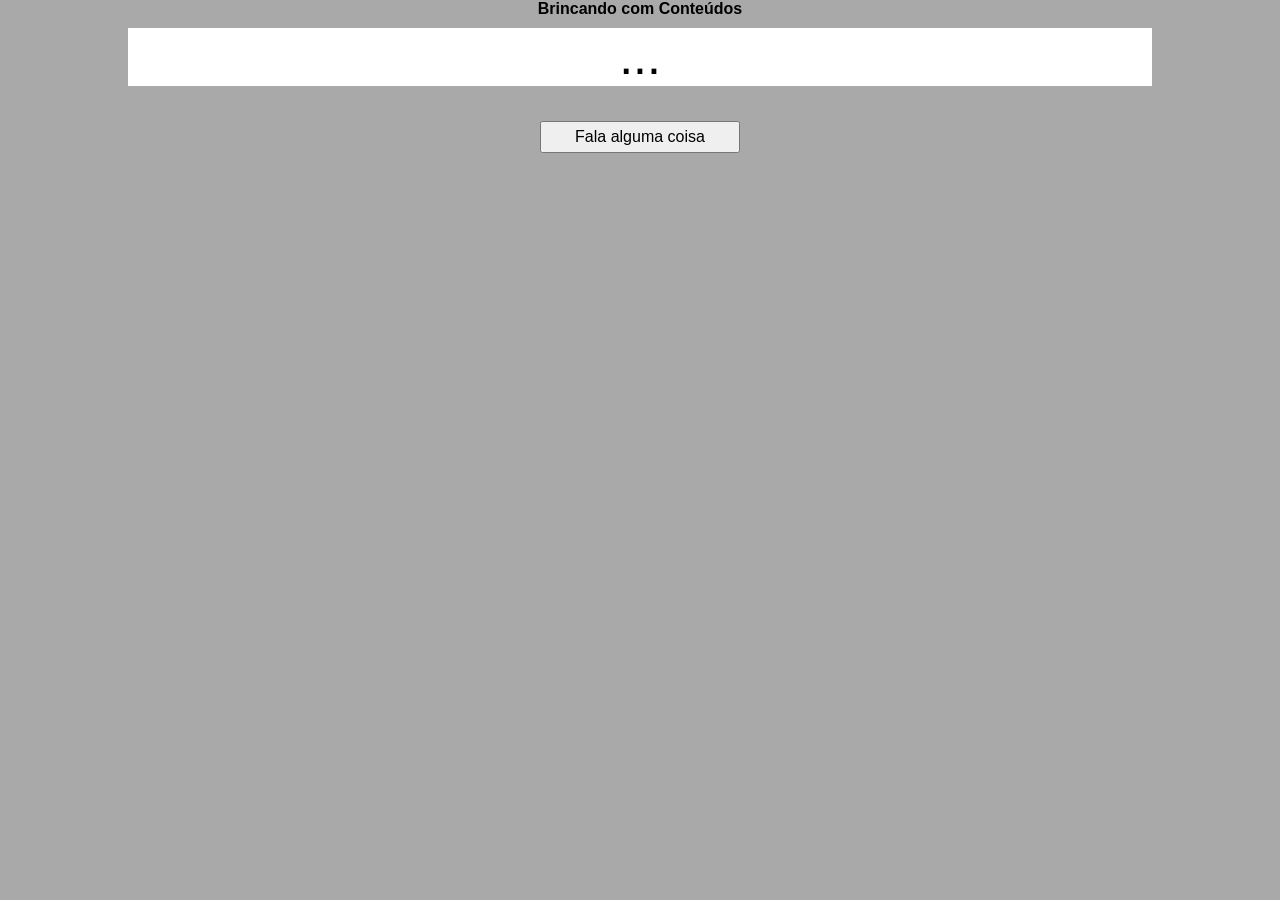
<file: 02-Alterar Texto/index.html>
<!DOCTYPE html>
<html lang="pt-br">
<head>
    <meta charset="UTF-8">
    <meta name="viewport" content="width=device-width, initial-scale=1.0">
    <title>JavaScript | HTML Dinâmico</title>
    <link rel="stylesheet" href="css/styles.css">
</head>
<body>
    
    <h1>Brincando com Conteúdos</h1>
    <div id="tagarela">...</div>
    <button id="btnFalar" onclick="falar()">Fala alguma coisa</button>

    <script src="js/scripts.js"></script>
</body>
</html>
</file>
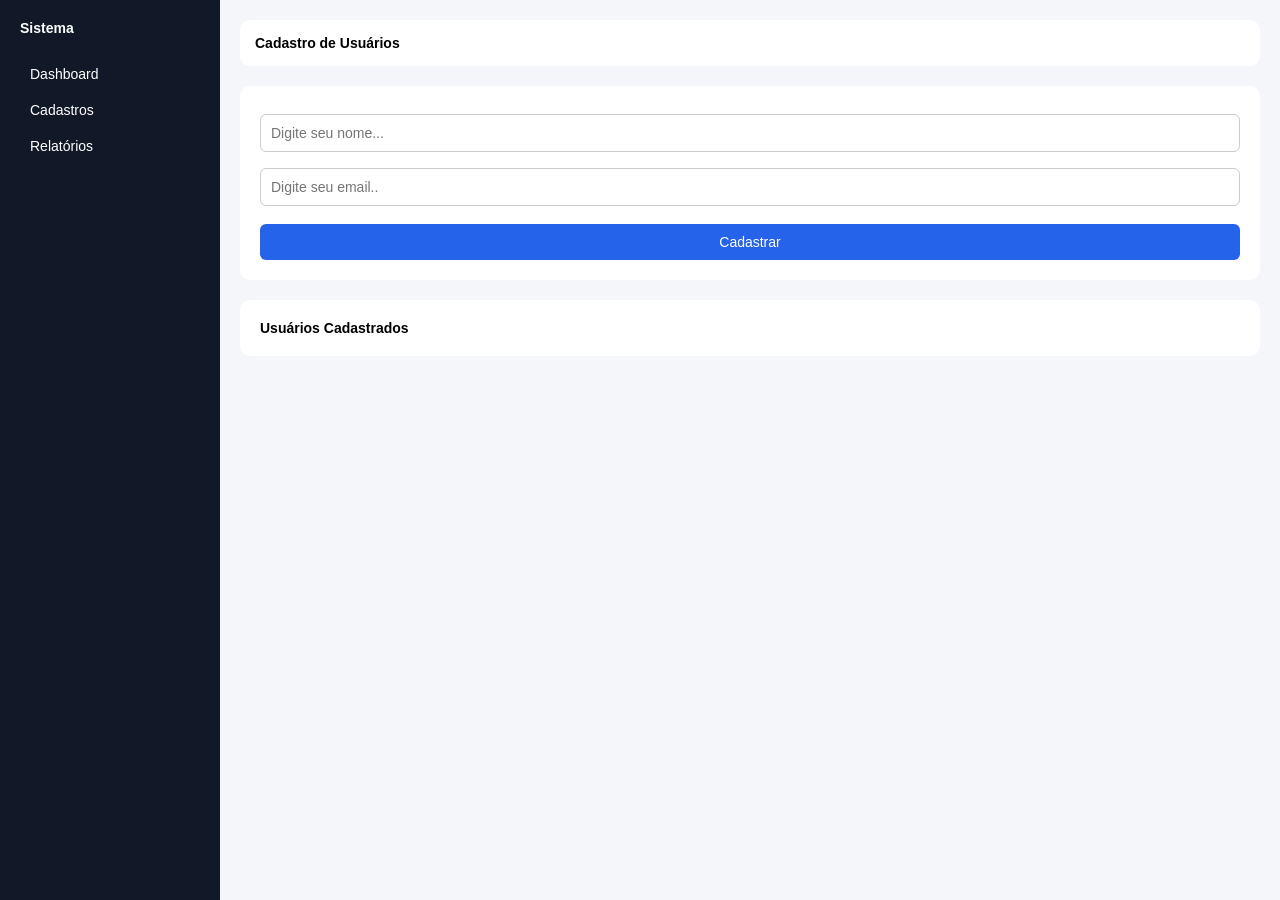
<file: Atividade HTML/index.html>
<!doctype html>
<html lang="pt-br">

<head>
  <meta charset="UTF-8" />
  <meta name="viewport" content="width=device-width, initial-scale=1.0" />
  <title>Mini Sistema</title>
  <link rel="stylesheet" href="css/estilos.css" />
</head>

<body>
  <div class="container">
    <!-- SIDEBAR -->
    <aside class="sidebar">
      <h2>Sistema</h2>
      <a href="#">Dashboard</a>
      <a href="#">Cadastros</a>
      <a href="#">Relatórios</a>
    </aside>

    <!-- CONTEÚDO -->
    <main class="content">
      <header class="topbar">
        <h1>Cadastro de Usuários</h1>
      </header>

      <!-- FORMULARIO DE CADASTRO -->
      <section class="card">
        <form onsubmit="cadastrar(event)">
          <input type="text" id="nome" placeholder="Digite seu nome..." />

          <input type="email" id="email" placeholder="Digite seu email.." />

          <button type="submit">Cadastrar</button>
        </form>
      </section>

      <!-- LISTA DE USUARIOS CADASTRADOS -->
      <section class="card">
        <h2>Usuários Cadastrados</h2>
        <ul id="lista">
        </ul>
      </section>
    </main>
  </div>

  <script src="js/scripts.js"></script>
</body>

</html>
</file>
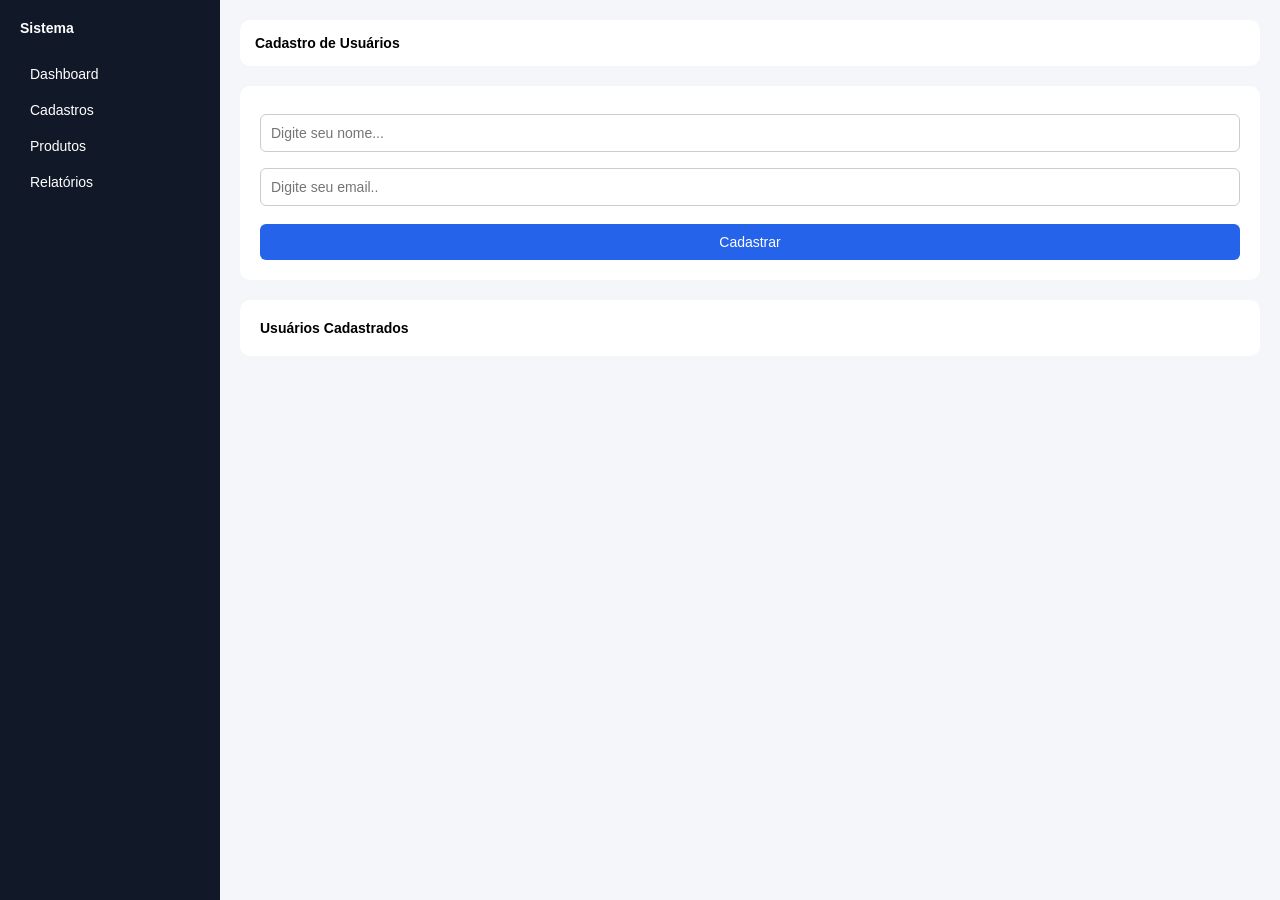
<file: ATIVIDADE PRODUTOS 12-5/index.html>
<!doctype html>
<html lang="pt-br">
  <head>
    <meta charset="UTF-8" />
    <meta name="viewport" content="width=device-width, initial-scale=1.0" />
    <title>Mini Sistema</title>
    <link rel="stylesheet" href="css/estilos.css" />
  </head>
  <body>
    <div class="container">
      <!-- SIDEBAR -->
      <aside class="sidebar">
        <h2>Sistema</h2>
        <a href="index.html">Dashboard</a>
        <a href="index.html">Cadastros</a>
        <a href="produtos.html">Produtos</a>
        <a href="#">Relatórios</a>
      </aside>

      <!-- CONTEÚDO -->
      <main class="content">
        <header class="topbar">
          <h1>Cadastro de Usuários</h1>
        </header>

        <!-- FORMULARIO DE CADASTRO -->
        <section class="card">
          <form onsubmit="cadastrar(event)">
            <input type="text" id="nome" placeholder="Digite seu nome..." />
            <input type="email" id="email" placeholder="Digite seu email.." />
            <button type="submit">Cadastrar</button>
          </form>
        </section>

        <!-- LISTA DE USUARIOS CADASTRADOS -->
        <section class="card">
          <h2>Usuários Cadastrados</h2>
          <ul id="lista"></ul>
        </section>
      </main>
    </div>

    <script src="js/scripts.js"></script>
  </body>
</html>
</file>
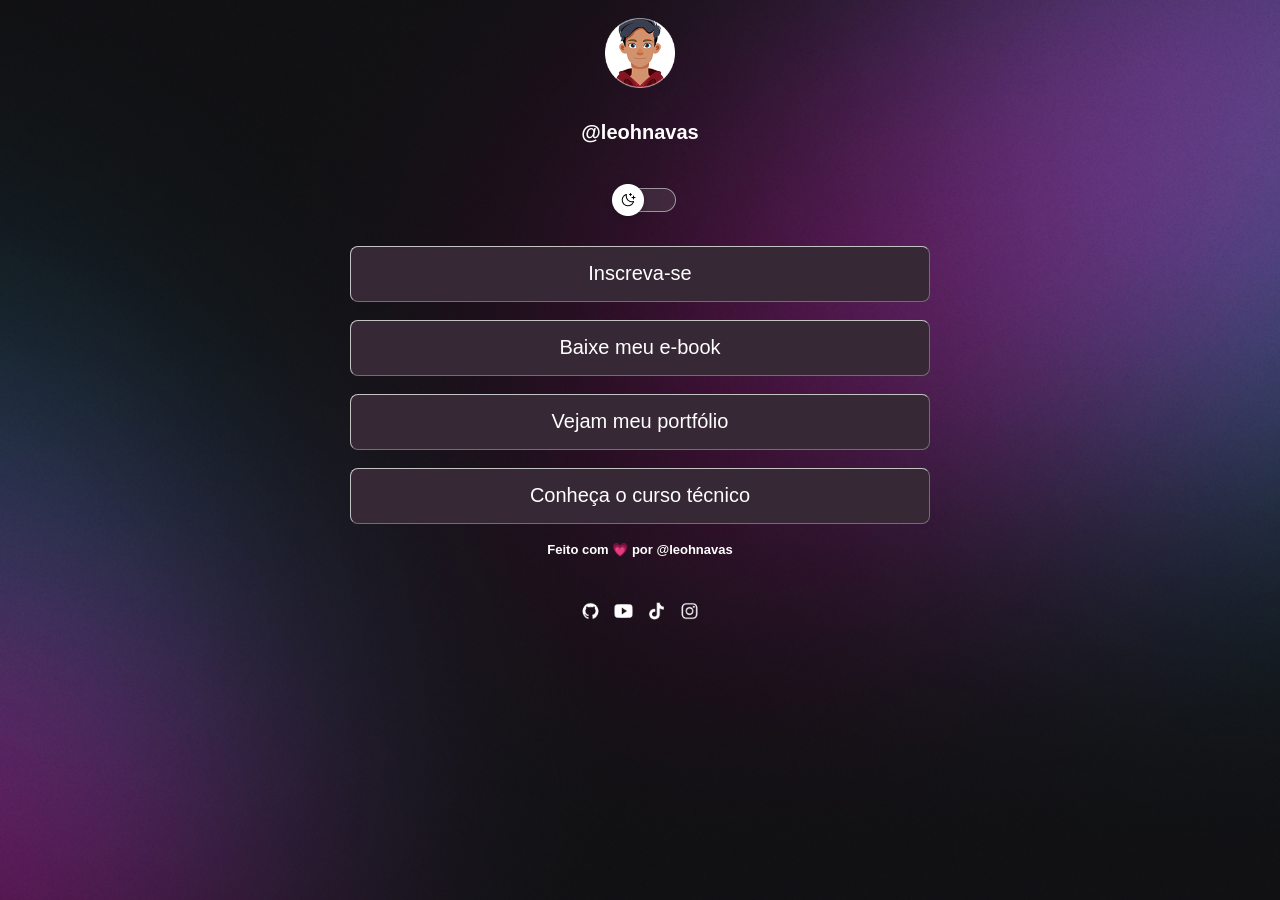
<file: DevLinks/index.html>
<!DOCTYPE html>
<html lang="pt-br">
<head>
    <meta charset="UTF-8">
    <meta name="viewport" content="width=device-width, initial-scale=1.0">
    <title>DevLinks - Leonardo Navas</title>
    <link rel="stylesheet" href="css/style.css">
    <!-- <link rel="import" href="imgs/bg-desktop.jpg"> -->
</head>
<body style="background-image: url(imgs/bg-desktop.jpg);">
    <!-- <img src="imgs/bg-desktop.jpg" alt=""> -->
    <div>
        <img src="imgs/avatar.png" alt="">
    </div>
    <div>
        <h1 id="user">@leohnavas</h1>
    </div>
    <div>
        <img style="width: auto; height: auto;" src="imgs/Switch.png" alt="">
    </div>
    <div>
        <form action="get">
            <button>Inscreva-se</button>
            <br>
            <br>
            <button>Baixe meu e-book</button>
            <br>
            <br>
            <button>Vejam meu portfólio</button>
            <br>
            <br>
            <button>Conheça o curso técnico</button>
            <br>
        </form>
    </div>
        <footer>
            <h1 id="creditos">Feito com 💗 por @leohnavas</h1>
        </footer>
        <div id="redesSociais">
            <img style="width: auto;" src="imgs/redesSociais.png" alt="">
        </div>

</body>
</html>
</file>
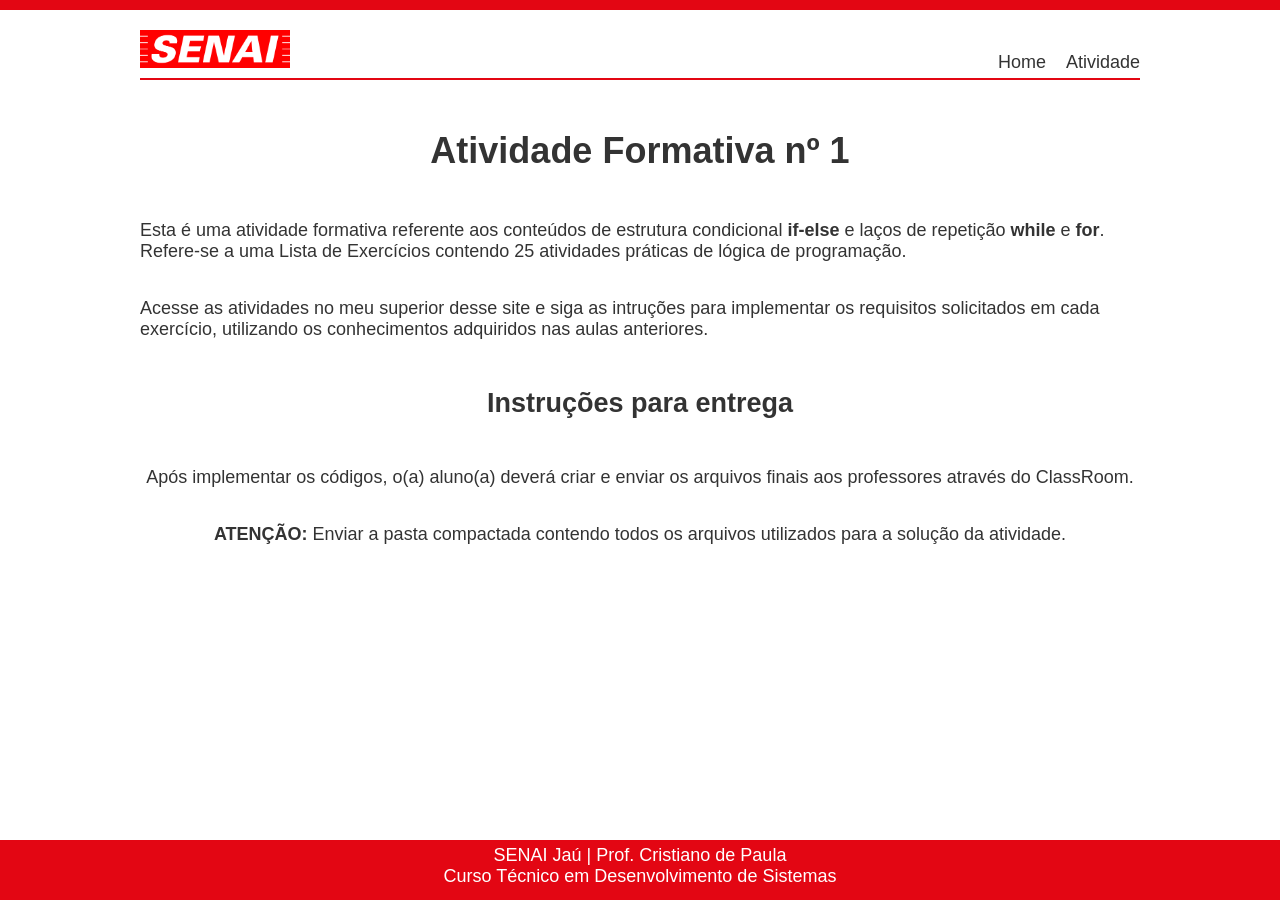
<file: Exercicios Resolvidos/index.html>
<!doctype html>
<html lang="pt_br">
  <head>
    <meta charset="UTF-8" />
    <meta http-equiv="X-UA-Compatible" content="IE=edge" />
    <meta name="viewport" content="width=device-width, initial-scale=1.0" />
    <link href="css/style.css" rel="stylesheet" type="text/css" />
    <title>Lista de Exercícios</title>
  </head>

  <body>
    <header>
      <div id="faixa-superior"></div>
      <div id="menu">
        <a href="index.html">
          <img id="logo" src="img/logo.png" alt="Logotipo SENAI" />
        </a>
        <nav>
          <a href="index.html">Home</a>
          <a href="atividade.html">Atividade</a>
        </nav>
      </div>
    </header>

    <div id="container">
      <h1>Atividade Formativa nº 1</h1>

      <p>
        Esta é uma atividade formativa referente aos conteúdos de estrutura
        condicional
        <span class="negrito">if-else</span> e laços de repetição
        <span class="negrito">while</span> e <span class="negrito">for</span>.
        Refere-se a uma Lista de Exercícios contendo 25 atividades práticas de
        lógica de programação.
      </p>
      <p>
        Acesse as atividades no meu superior desse site e siga as intruções para
        implementar os requisitos solicitados em cada exercício, utilizando os
        conhecimentos adquiridos nas aulas anteriores.
      </p>

      <h2>Instruções para entrega</h2>

      <p>
        Após implementar os códigos, o(a) aluno(a) deverá criar e enviar os
        arquivos finais aos professores através do ClassRoom.
      </p>

      <p>
        <span class="negrito">ATENÇÃO:</span> Enviar a pasta compactada contendo
        todos os arquivos utilizados para a solução da atividade.
      </p>
    </div>

    <footer>
      SENAI Jaú | Prof. Cristiano de Paula<br />
      Curso Técnico em Desenvolvimento de Sistemas
    </footer>
  </body>
  <script type="text/js" src="js/script.js"></script>
</html>
</file>
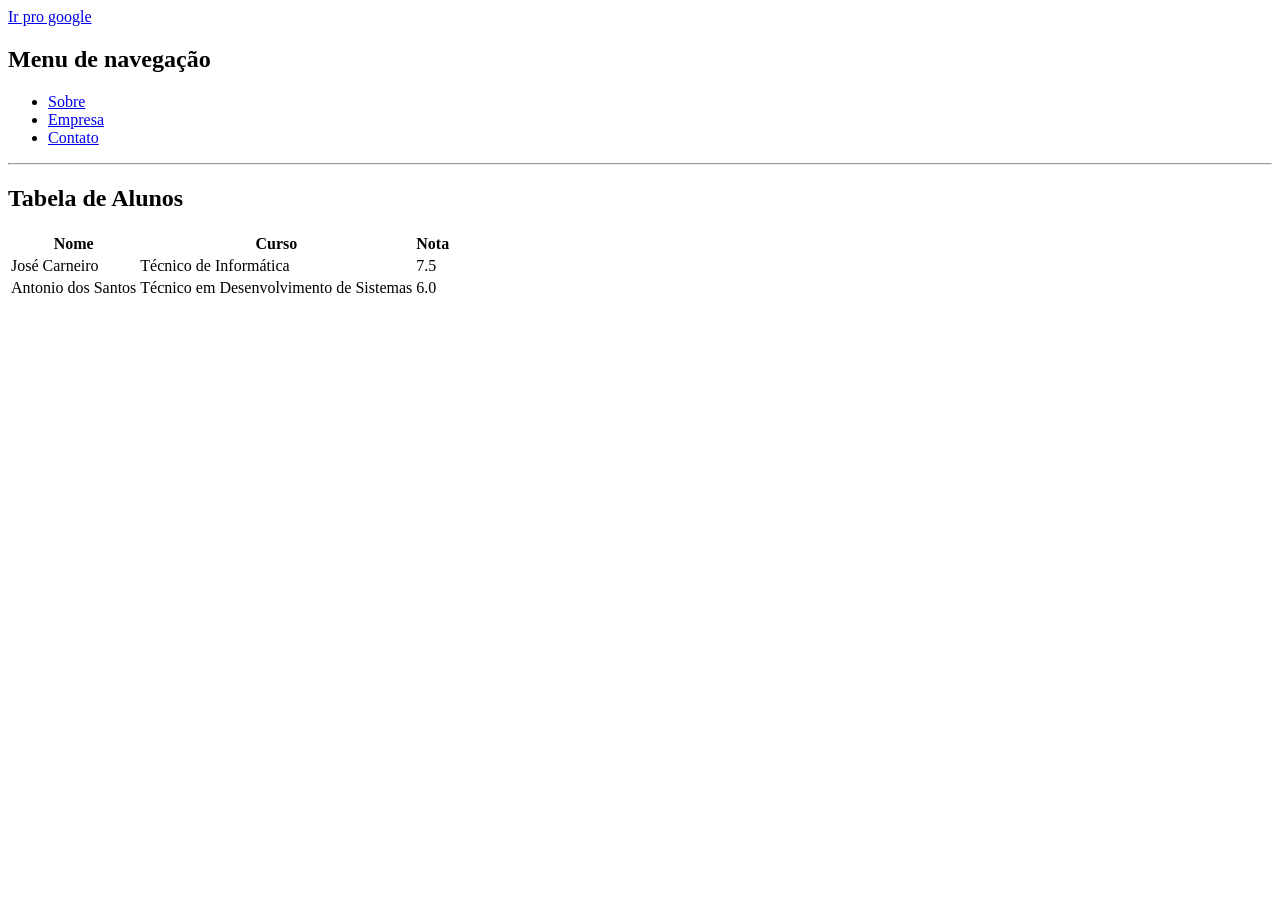
<file: HTML-BASICO/index.html>
<!DOCTYPE html>
<html lang="en">
<head>
    <meta charset="UTF-8">
    <meta name="viewport" content="width=device-width, initial-scale=1.0">
    <title>Document</title>
</head>
<body>
    <a href="/login">Ir pro google</a>
    <h2>Menu de navegação</h2>
        <ul>
        <li>
            <a href="#">Sobre</a>
        </li>
        <li>
            <a href="#">Empresa</a>
        </li>
        <li>
            <a href="contato.html">Contato</a>
        </li>
    </ul>

    <hr>

    <h2>Tabela de Alunos</h2>

    <table>
        
        <thead>
        <tr> <!-- Table Row: Linha da Tabela -->
            <th>
                Nome
            </th>
            <th>Curso</th>
            <th>Nota</th>
        </tr>
        </thead>

        <tbody>
        <tr>
            <td>José Carneiro</td>
            <td>Técnico de Informática</td>
            <td>7.5</td>
        </tr>
        <tr>
            <td>Antonio dos Santos</td>
            <td>Técnico em Desenvolvimento de Sistemas</td>
            <td>6.0 </td>
        </tr>
        </tbody>

    </table>
</body>
</html>
</file>
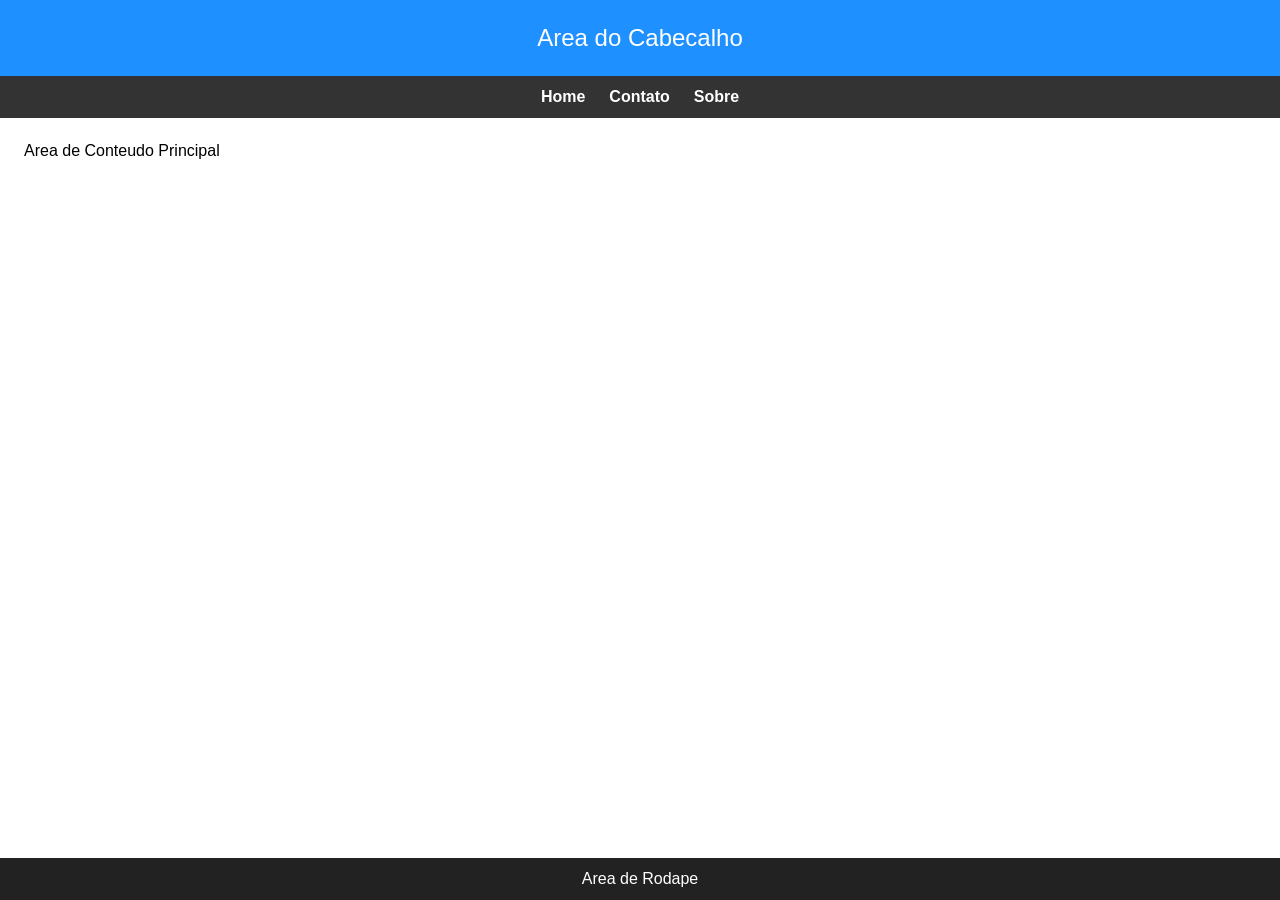
<file: HTML-INTERMEDIARIO/index.html>
<!DOCTYPE html>
<html lang="pt-br">
<head>
    <meta charset="UTF-8">
    <meta name="viewport" content="width=device-width, initial-scale=1.0">
    <title>HTML Intermediário</title>
    <link rel="stylesheet" href="css/estilos.css">
</head>
<body>
    <header>Area do Cabecalho</header>

    <nav>
        <a href="#">Home</a>
        <a href="#">Contato</a>
        <a href="#">Sobre</a>
    </nav>

    <main>
        Area de Conteudo Principal
    </main>
    
    <footer>
        Area de Rodape
    </footer>
</body>
</html>
</file>
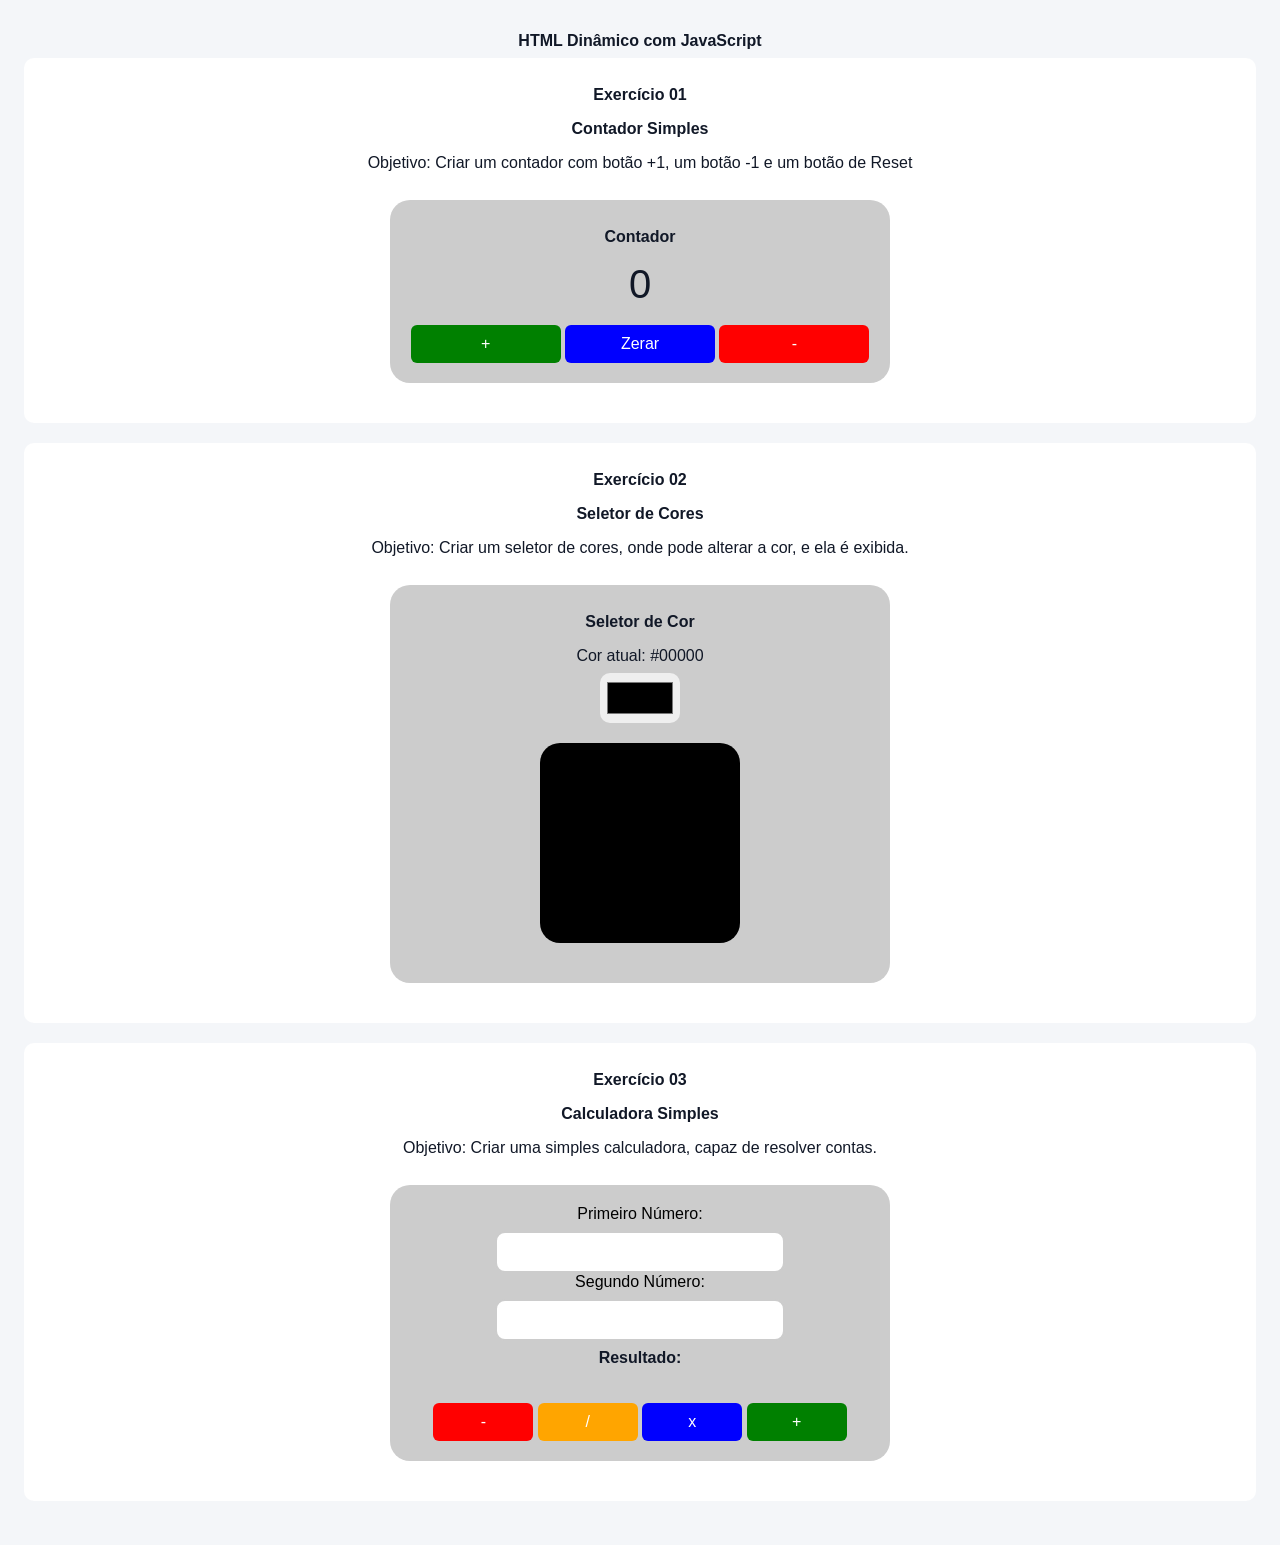
<file: javascript/index.html>
<!DOCTYPE html>
<html lang="pt-br">
<head>
    <meta charset="UTF-8">
    <meta name="viewport" content="width=device-width, initial-scale=1.0">
    <title>JavaScript | HTML Dinâmico</title>
    <link rel="stylesheet" href="css/style.css">
</head>
<body>
    
    
    <h1>HTML Dinâmico com JavaScript</h1>
    <div class="card">
        <h2>Exercício 01</h2>
        <h3>Contador Simples</h3>
        <p><span>Objetivo:</span> Criar um contador com botão +1, um botão -1 e um botão de Reset</p>

        <div class="exercicio">
            <h3>Contador</h3>
            <p id="contador">0</p>
            <div class="grupo-botoes">
                <form>
                    <button onclick="ex01mais()" id="btn-mais">+</button>
                    <button onclick="ex01zerar()" id="btn-zerar">Zerar</button>
                    <button onclick="ex01menos()" id="btn-menos">-</button>
                </form>
            </div>
        </div>
    </div>
    <div class="card">
        <h2>Exercício 02</h2>
        <h3>Seletor de Cores</h3>
        <p>Objetivo: Criar um seletor de cores, onde pode alterar a cor, e ela é exibida.</p>
        <div class="exercicio">
            <h3>Seletor de Cor</h3>
            <p id="colorExib">Cor atual: #00000</p>
            <form action="get">
                <input oninput="atualizarSeletor(event)" type="color" placeholder="Selecione uma cor..." name="color02" id="color02">
            </form>
            <div id="colorpreview">
                <h1> </h1>
            </div>
        </div>
    </div>

    <div class="card">
        <h2>Exercício 03</h2>
        <h3>Calculadora Simples</h3>
        <p><span>Objetivo:</span> Criar uma simples calculadora, capaz de resolver contas.</p>
        <div class="exercicio">
            <form action="get">
                <label for="num1">Primeiro Número:</label>
                <input type="number" name="num1" id="num1">

                <br>
                <label for="num2">Segundo Número:</label>
                <input type="number" name="num2" id="num2">

                <br>

                <h2 id="resultado">Resultado:</h2>
                <br>
            </form>

            <div class="grupo-botoes">
                <button id="btn-subtrair" onclick="subtrair()">-</button>
                <button id="btn-dividir" onclick="dividir()">/</button>
                <button id="btn-multiplicar" onclick="multiplicar()">x</button>
                <button id="btn-somar" onclick="somar()">+</button>
            </div>
        </div>
    </div>

    <script src="js/script.js"></script>
</body>
</html>
</file>
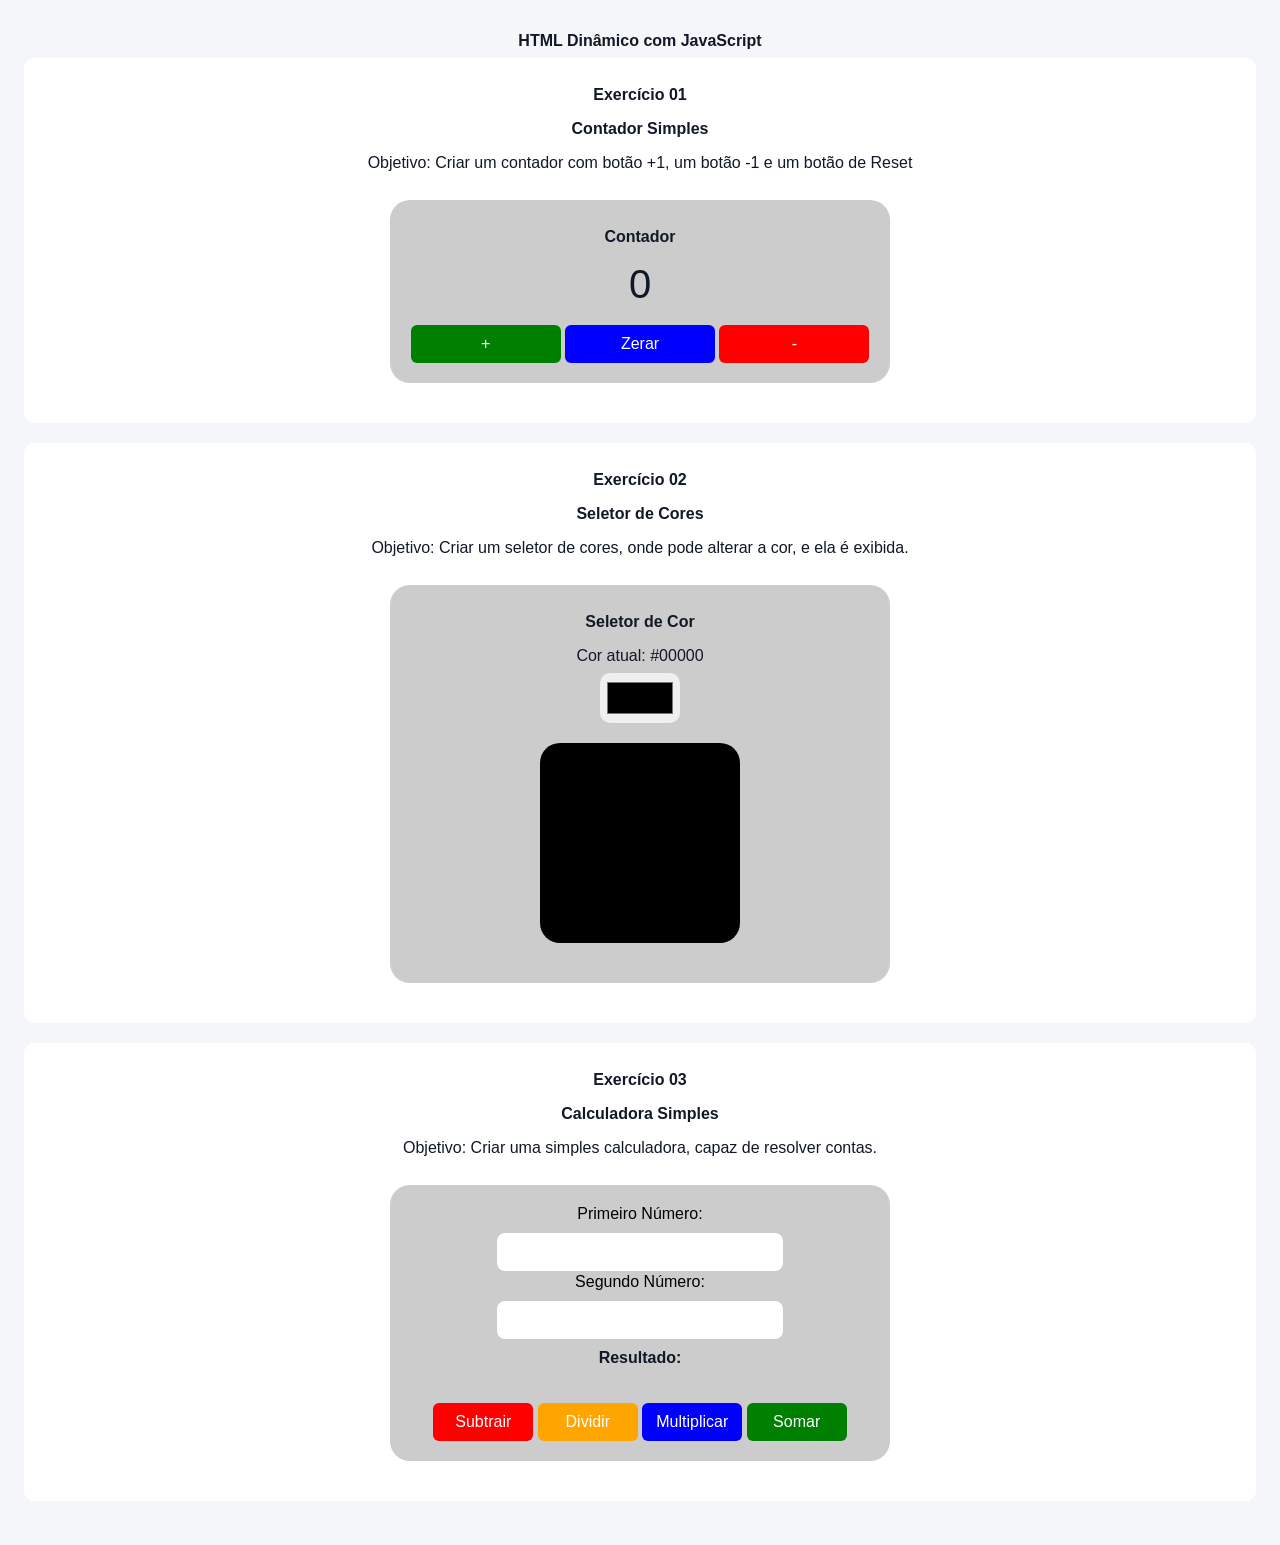
<file: JavaScript/index.html>
<!DOCTYPE html>
<html lang="pt-br">
<head>
    <meta charset="UTF-8">
    <meta name="viewport" content="width=device-width, initial-scale=1.0">
    <title>JavaScript | HTML Dinâmico</title>
    <link rel="stylesheet" href="css/styles.css">
</head>
<body>
    
    
    <h1>HTML Dinâmico com JavaScript</h1>
    <div class="card">
        <h2>Exercício 01</h2>
        <h3>Contador Simples</h3>
        <p><span>Objetivo:</span> Criar um contador com botão +1, um botão -1 e um botão de Reset</p>

        <div class="exercicio">
            <h3>Contador</h3>
            <p id="contador">0</p>
            <div class="grupo-botoes">
                <form>
                    <button onclick="ex01mais()" id="btn-mais">+</button>
                    <button onclick="ex01zerar()" id="btn-zerar">Zerar</button>
                    <button onclick="ex01menos()" id="btn-menos">-</button>
                </form>
            </div>
        </div>
    </div>
    <div class="card">
        <h2>Exercício 02</h2>
        <h3>Seletor de Cores</h3>
        <p>Objetivo: Criar um seletor de cores, onde pode alterar a cor, e ela é exibida.</p>
        <div class="exercicio">
            <h3>Seletor de Cor</h3>
            <p id="colorExib">Cor atual: #00000</p>
            <form action="get">
                <input oninput="atualizarSeletor(event)" type="color" placeholder="Selecione uma cor..." name="color02" id="color02">
            </form>
            <div id="colorpreview">
                <h1> </h1>
            </div>
        </div>
    </div>

    <div class="card">
        <h2>Exercício 03</h2>
        <h3>Calculadora Simples</h3>
        <p><span>Objetivo:</span> Criar uma simples calculadora, capaz de resolver contas.</p>
        <div class="exercicio">
            <form action="get">
                <label for="num1">Primeiro Número:</label>
                <input type="number" name="num1" id="num1">

                <br>
                <label for="num2">Segundo Número:</label>
                <input type="number" name="num2" id="num2">

                <br>

                <h2 id="resultado">Resultado:</h2>
                <br>
            </form>

            <div class="grupo-botoes">
                <button id="btn-subtrair" onclick="subtrair()">Subtrair</button>
                <button id="btn-dividir" onclick="dividir()">Dividir</button>
                <button id="btn-multiplicar" onclick="multiplicar()">Multiplicar</button>
                <button id="btn-somar" onclick="somar()">Somar</button>
            </div>
        </div>
    </div>

    <script src="js/scripts.js"></script>
</body>
</html>
</file>
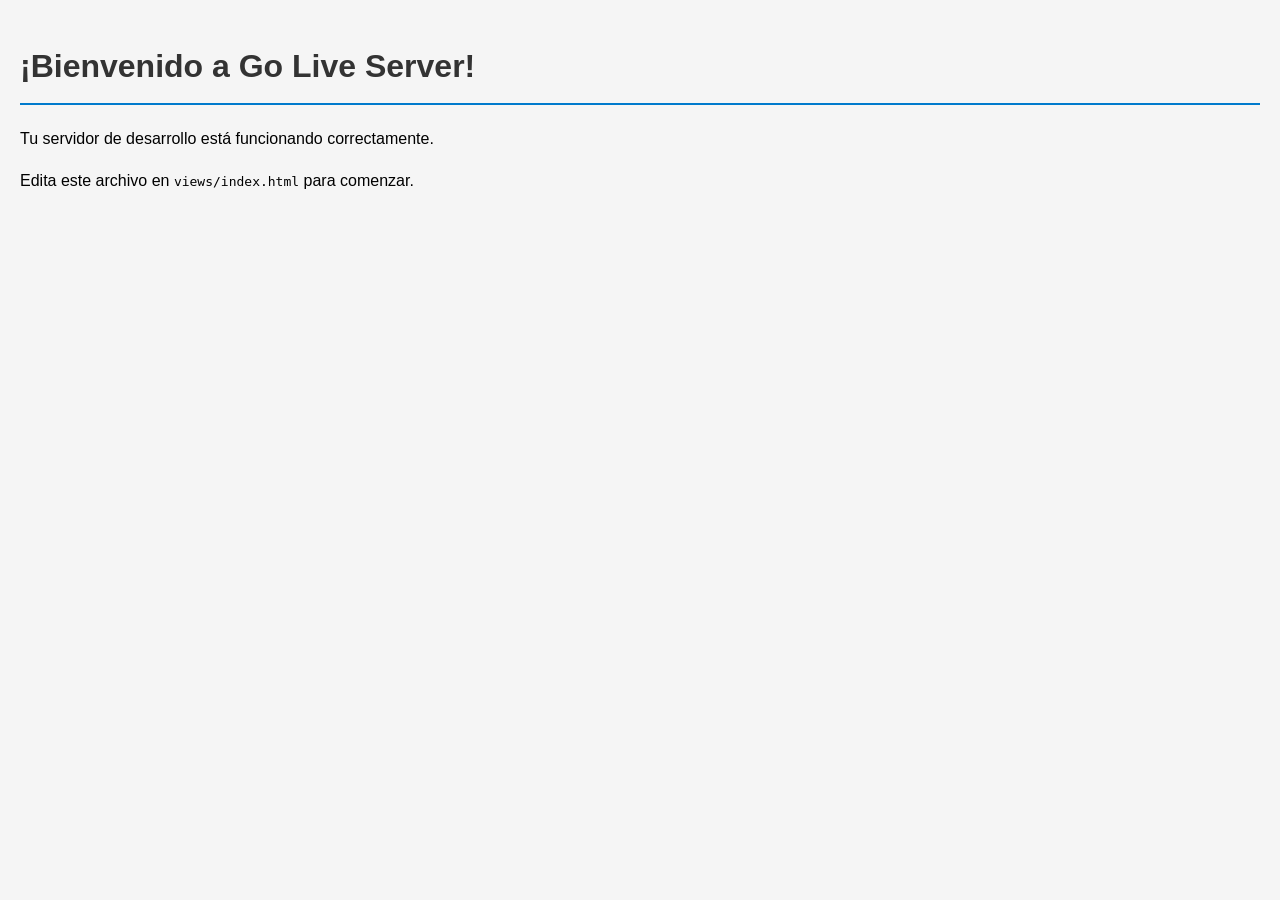
<file: views/index.html>
<!DOCTYPE html>
    <html lang="es">
    <head>
        <meta charset="UTF-8">
        <meta name="viewport" content="width=device-width, initial-scale=1.0">
        <title>Go Live Server - Proyecto</title>
        <link rel="stylesheet" href="/style/styles.css">
    </head>
    <body>
        <h1>¡Bienvenido a Go Live Server!</h1>
        <p>Tu servidor de desarrollo está funcionando correctamente.</p>
        <p>Edita este archivo en <code>views/index.html</code> para comenzar.</p>
        
    </body>
    </html>
</file>
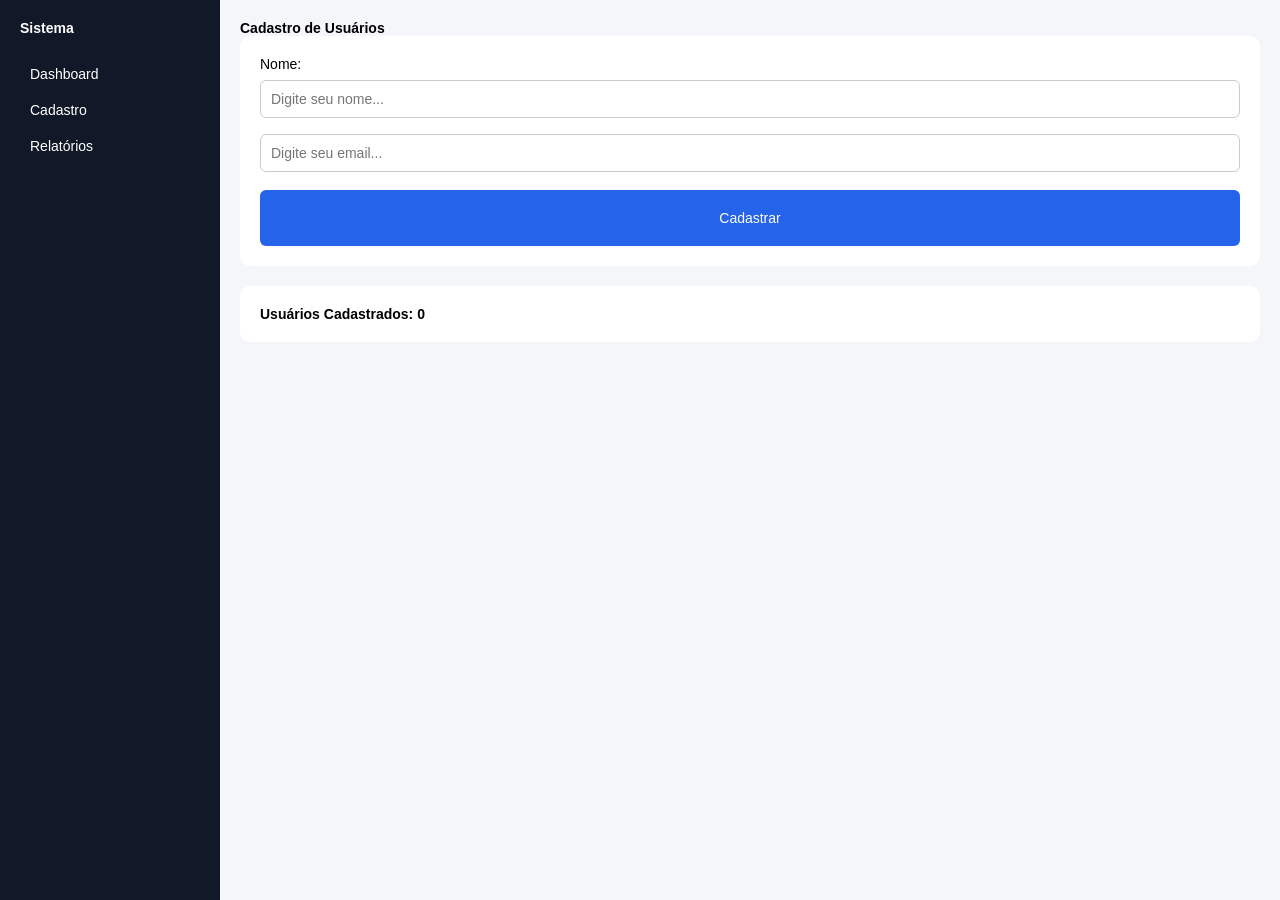
<file: html/atividade/index.html>
<!DOCTYPE html>
<html lang="pt-br">
<head>
    <meta charset="UTF-8">
    <meta name="viewport" content="width=device-width, initial-scale=1.0">
    <title>Mini Sistema</title>
    <link rel="stylesheet" href="css/estilos.css">
</head>
<body>
    <div class="container">
        <aside class="sidebar">
            <h2>Sistema</h2>
            <a href="#">Dashboard</a>
            <a href="#">Cadastro</a>
            <a href="#">Relatórios</a>
        </aside>

        <main class="content">
            <header>
                <h1>Cadastro de Usuários</h1>
            </header>


            <!-- FORMULARIO DE CADASTRO -->
            <section class="card">
                <form onsubmit="cadastrar(event)">
                    <label for="nome">Nome: </label>
                    <input type="text" name="nome" id="nome" placeholder="Digite seu nome...">
                    <input type="email" name="email" id="email" placeholder="Digite seu email...">

                    <button type="submit">Cadastrar</button>
                </form>
            </section>

            <!-- LISTA DE USUARIO CADASTRADOS -->
            <section class="card">
                <h1>Usuários Cadastrados: <span id="userCount">0</span></h1>
                <ul id="lista"></ul>
            </section>
        </main>
    </div>

    <script src="js/script.js"></script>
</body>
</html>
</file>
<file: 02-Alterar Texto/css/styles.css>
*{
    margin: 0;
    padding: 0;
    box-sizing: border-box;
    font-size: 16px;
    font-family: 'Segoe UI', Tahoma, Geneva, Verdana, sans-serif;
}
body{
    margin: 0;
    padding: 0;
    box-sizing: border-box;
    background-color: darkgray;
    display: flex;
    flex-direction: column;
    align-items: center;
    justify-content: center;
    gap: 10px;
}

#tagarela{
    background-color: white;
    width: 80%;
    font-size: 50px;
    padding: 10px auto;
    text-align: center;
    margin-bottom: 25px;
}

#btnFalar{
    width: 200px;
    padding: 5px;
    margin: 0px 5px;
}
</file>
<file: Atividade HTML/css/estilos.css>
* {
  margin: 0;
  padding: 0;
  box-sizing: border-box;
  font-size: 14px;
  font-family: "Segoe UI", Tahoma, Geneva, Verdana, sans-serif;
}

body {
  background-color: #f4f6f9;
}

/* LAYOUT */
.container {
  display: flex;
}

/* SIDEBAR */
.sidebar {
  width: 220px;
  height: 100dvh;
  background-color: #111827;
  color: white;
  padding: 20px;
  position: fixed;
}

.sidebar h2 {
  margin-bottom: 20px;
}

.sidebar a {
  display: block;
  color: white;
  text-decoration: none;
  padding: 10px;
  border-radius: 6px;
  transition: 0.3s;
}

.sidebar a:hover {
  background-color: #2563eb;
}

/* CONTEÚDO */
.content {
  margin-left: 220px;
  padding: 20px;
  width: 100%;
}

/* HEADER */
.topbar {
  background-color: white;
  padding: 15px;
  border-radius: 10px;
  margin-bottom: 20px;
}

/* CARD */
.card {
  background-color: white;
  padding: 20px;
  border-radius: 10px;
  margin-bottom: 20px;
}

/* FORMULÁRIO */
input {
  width: 100%;
  padding: 10px;
  margin: 8px 0;
  border: 1px solid #ccc;
  border-radius: 6px;
}
/* BOTÃO */
button {
  background-color: #2563eb;
  color: white;
  padding: 10px;
  width: 100%;
  border-radius: 6px;
  cursor: pointer;
  transition: 0.3s;
  border: none;
  margin-top: 10px;
}
button:hover {
  background-color: #1d4ed8;
  transform: scale(1.02);
}

/* LISTA  */
ul {
  list-style: none;
}

li {
  background-color: #f1f5f9;
  padding: 10px;
  margin-top: 8px;
  border-radius: 6px;
  transition: 0.5s;
}
li:hover {
  background-color: #e2e8f0;
  transform: translateX(5px);
}
.btn {
  background-color: #000000;
  color: white;
  padding: 10px;
  border-radius: 6px;
  width: 50px;
  cursor: pointer;
  border: none;
  display: inline;
  transition: 0.3s;
}
</file>
<file: ATIVIDADE PRODUTOS 12-5/css/estilos.css>
* {
  margin: 0;
  padding: 0;
  box-sizing: border-box;
  font-size: 14px;
  font-family: "Segoe UI", Tahoma, Geneva, Verdana, sans-serif;
}

body {
  background-color: #f4f6f9;
}

/* LAYOUT */
.container {
  display: flex;
}

/* SIDEBAR */
.sidebar {
  width: 220px;
  height: 100dvh;
  background-color: #111827;
  color: white;
  padding: 20px;
  position: fixed;
}

.sidebar h2 {
  margin-bottom: 20px;
}

.sidebar a {
  display: block;
  color: white;
  text-decoration: none;
  padding: 10px;
  border-radius: 6px;
  transition: 0.3s;
}

.sidebar a:hover {
  background-color: #2563eb;
}

/* CONTEÚDO */
.content {
  margin-left: 220px;
  padding: 20px;
  width: 100%;
}

/* HEADER */
.topbar {
  background-color: white;
  padding: 15px;
  border-radius: 10px;
  margin-bottom: 20px;
}

/* CARD */
.card {
  background-color: white;
  padding: 20px;
  border-radius: 10px;
  margin-bottom: 20px;
}

/* FORMULÁRIO */
input {
  width: 100%;
  padding: 10px;
  margin: 8px 0;
  border: 1px solid #ccc;
  border-radius: 6px;
}
/* BOTÃO */
button {
  background-color: #2563eb;
  color: white;
  padding: 10px;
  width: 100%;
  border-radius: 6px;
  cursor: pointer;
  transition: 0.3s;
  border: none;
  margin-top: 10px;
}
button:hover {
  background-color: #1d4ed8;
  transform: scale(1.02);
}

/* LISTA  */
ul {
  list-style: none;
}

li {
  background-color: #f1f5f9;
  padding: 10px;
  margin-top: 8px;
  border-radius: 6px;
  transition: 0.5s;
}
li:hover {
  background-color: #e2e8f0;
  transform: translateX(5px);
}

.btn {
  color: #111827;
  width: 50px;
  padding: 5px;
  cursor: pointer;
  transition: 0.3s;
  border: none;
  display: inline;
}

table {
  width: 100%;
  border-collapse: collapse;
  margin-top: 20px;
}

th,
td {
  border: 1px solid #ccc;
  padding: 10px;
  text-align: center;
}

th {
  background: #2563eb;
  color: white;
}

hr {
  margin: 20px 0;
}
</file>
<file: DevLinks/css/style.css>
#user{
    text-align: center;
    font-family: Arial, Helvetica, sans-serif;
    font-size: 20px;
    color: white;
}
img{
    width: 70px;
    height: 70px;
}
body{
    background-size: cover;
}
div{
    display: flex;
    justify-content: center;
    align-items: center;
    padding: 10px;
}
button{
    width: 580px;
    height: 56px;
    background-color: rgb(55, 40, 53);
    border-radius: 8px;
    font-size: 20px;
    border-color: rgb(195, 195, 195);
    border-width: 1px;
    color: white;
}
#creditos{
    text-align: center;
    font-family: Arial, Helvetica, sans-serif;
    font-size: 13px;
    color: white;
}
#redesSociais{
    width: auto;
}
</file>
<file: Exercicios Resolvidos/css/style.css>
body{
    margin: 0;
    padding: 0;
    font-family: Verdana, Geneva, Tahoma, sans-serif;
    font-size: 18px;
    color: #333333;
    display: flex;
    flex-direction: column;
    height: 100vh;
}

footer {
    background-color: #e30613;
    color: white;
    width: 100%;
    min-height: 50px;
    margin-top: auto;
    text-align: center;
    padding: 5px 0px;
}

#faixa-superior {
    background-color: #e30613;
    color: white;
    width: 100%;
    min-height: 10px;
}

#menu {
    display: flex;
    justify-content: space-between;
    max-width: 1000px;
    margin: 20px auto;
    padding-bottom: 5px;
    border-bottom: solid #e30613 2px;
}

#menu a {
    text-decoration: none;
}

#logo {
    width: 150px;
}

nav {
    align-self: flex-end;
}

nav a {
    text-decoration: none;
    padding-left: 15px;
    color: #333333;
}

nav a:hover {
    color: #e30613;
    font-weight: bold;
}

#container {
    width: 100%;
    max-width: 1000px;
    margin: 0px auto;
    display: flex;
    flex-direction: row;
    flex-wrap: wrap;
    justify-content:  center;
    padding-bottom: 30px;
}

h1, h2 {
    margin: 30px auto;
}

.negrito {
    font-weight: bold;
}

.btnAtividade{
    width: 160px;
    height: 90px;
    margin: 10px 15px;
    text-align: center;
    align-items: center;
    border-radius: 5px;
    box-shadow: 5px 5px 3px lightgray;
}

.btnAtividade a{
    display: flex;
    width: 100%;
    height: 100%;
    justify-content: center;
    align-items: center;
    text-decoration: none;
    font-size: 16px;
    background-color: #333333;
    color: rgb(213, 214, 214);
}

.btnAtividade a:hover{
    cursor: pointer;
    background-color:rgb(213, 214, 214);
    color: #333333;
    border: 2px solid #333333;
    box-shadow: 2px 2px 3px lightgray;
}

#resposta{
    /* display: none; */
    width: 100%;
    color: #333333;
    background-color:rgb(213, 214, 214);
    margin: 15px 0;
    text-align: center;
}
.tituloAtividade{
    width: 100%;
    text-align: center;
    color: #333333;
}

.btnExecutar{
    display: flex;
    width: 200px;
    height: 50px;
    margin: 10px 15px;
    justify-content: center;
    align-items: center;
    text-decoration: none;
    font-size: 18px;
    background-color: #333333;
    color: rgb(213, 214, 214);
}

.btnExecutar:hover{
    cursor: pointer;
    background-color:rgb(213, 214, 214);
    color: #333333;
    border: 2px solid #333333;
    box-shadow: 2px 2px 3px lightgray;
}

input{
    width: 200px;
    height: 40px;
    margin: 10px 25px 10px 0;
    font-size: 18px;
    color: #333333;
}

label{
    height: 40px;
    margin: 20px 2px 20px 2px;
    font-size: 18px;
    color: #333333;
    align-self: center;
    text-align: end;
}

#erro{
    display: block;
    color: red;
    font-weight: bold;
}
</file>
<file: HTML-INTERMEDIARIO/css/estilos.css>
/* Reset da página https://dontpad.com/ds-jau-sesi */
* {
  margin: 0;
  padding: 0;
  box-sizing: border-box;
}

body {
  font-size: 16px;
  font-family: "Segoe UI", Tahoma, Geneva, Verdana, sans-serif;
  height: 100dvh;
  width: 100%;
}

header {
  background-color: #1e90ff; /* */
  color: #ffffff;
  padding: 24px;
  text-align: center;
  font-size: 24px;
}

/* MENU DE NAVEGAÇÃO*/
nav {
  background-color: #333;
  display: flex;
  justify-content: center;
  gap: 24px;
  padding: 12px;
  position: sticky;
  top: 0;
  z-index: 1000;
}

nav a {
  color: white;
  text-decoration: none;
  font-weight: bold;
}

nav a:hover {
  color: #1e90ff;
  font-style: italic;
}

/* LAYOUT PRINCIPAL // LEIAUTE */
main {
  display: flex;
  gap: 24px;
  padding: 24px;
}

/* LATERAL */
aside {
  width: 25%;
  background-color: white;
  padding: 16px;
  border-radius: 8px;
}

/* CONTEUDO */
section {
  background-color: white;
  padding: 16px;
  border-radius: 8px;
}

/* RODAPÉ */
footer {
  background-color: #222;
  color: white;
  text-align: center;
  padding: 12px;
  position: fixed;
  bottom: 0;
  width: 100%;
}
</file>
<file: javascript/css/style.css>
/* MODELO PADRÃO */
*{
    margin: 0;
    padding: 0;
    box-sizing: border-box;
    font-size: 16px;
    font-family: 'Segoe UI', Tahoma, Geneva, Verdana, sans-serif;
}

body{
    background-color: #f4f6f9;
    text-align: center;
    padding: 24px;
}

h1, h2, h3, p{
    color: #111827;
    padding: 8px;
    text-align: center;
    /* margin: 10px 0; */
}

button {
  /* background-color: #2563eb; */
  color: white;
  padding: 10px;
  width: 150px;
  border-radius: 6px;
  cursor: pointer;
  transition: 0.3s;
  border: none;
  margin-top: 10px;
}

button:hover {
  /* background-color: #1d4ed8; */
  transform: scale(1.02);
}
#btn-mais{
    background-color: green;
    width: 150px;
}
#btn-somar{
    background-color: green;
    width: 100px;
}
#btn-subtrair{
    background-color: red;
    width: 100px;
}
#btn-dividir{
    background-color: orange;
    width: 100px;
}
#btn-multiplicar{
    background-color: blue;
    width: 100px;
}

#btn-menos{
    background-color: red;
}
#btn-zerar{
    background-color: blue;
}

/* Inputs text e number com mesmo visual */
input[type="text"],
input[type="number"] {
    width: 80%;
    padding: 10px 12px;
    margin-top: 8px;

    border: 2px solid #ccc;
    border-radius: 10px;

    font-size: 16px;
    outline: none;
}

.exercicio{
    background-color: #ccc;
    border-radius: 20px;
    width: 500px;
    padding: 20px;
    margin: 20px auto;

    display: flex;
    flex-direction: column;
    align-items: center;   /* centraliza conteúdo */
    justify-content: center;
}

#contador{
    font-size: 40px;
}

.card{
    background-color: white;
    padding: 20px;
    border-radius: 10px;
    margin-bottom: 20px;

    display: flex;
    flex-direction: column;
    align-items: center;
}

#color02 {
    width: 80px;
    height: 50px;
    border: none;
    border-radius: 10px;
    cursor: pointer;
    padding: 5px;
}
#colorpreview{
    background-color: black;
    width: 200px;
    height: 200px;
    padding: 20px;
    margin: 20px;
    border-radius: 20px;
}
</file>
<file: JavaScript/css/styles.css>
/* MODELO PADRÃO */
*{
    margin: 0;
    padding: 0;
    box-sizing: border-box;
    font-size: 16px;
    font-family: 'Segoe UI', Tahoma, Geneva, Verdana, sans-serif;
}

body{
    background-color: #f4f6f9;
    text-align: center;
    padding: 24px;
}

h1, h2, h3, p{
    color: #111827;
    padding: 8px;
    text-align: center;
    /* margin: 10px 0; */
}

button {
  /* background-color: #2563eb; */
  color: white;
  padding: 10px;
  width: 150px;
  border-radius: 6px;
  cursor: pointer;
  transition: 0.3s;
  border: none;
  margin-top: 10px;
}

button:hover {
  /* background-color: #1d4ed8; */
  transform: scale(1.02);
}
#btn-mais{
    background-color: green;
    width: 150px;
}
#btn-somar{
    background-color: green;
    width: 100px;
}
#btn-subtrair{
    background-color: red;
    width: 100px;
}
#btn-dividir{
    background-color: orange;
    width: 100px;
}
#btn-multiplicar{
    background-color: blue;
    width: 100px;
}

#btn-menos{
    background-color: red;
}
#btn-zerar{
    background-color: blue;
}

/* Inputs text e number com mesmo visual */
input[type="text"],
input[type="number"] {
    width: 80%;
    padding: 10px 12px;
    margin-top: 8px;

    border: 2px solid #ccc;
    border-radius: 10px;

    font-size: 16px;
    outline: none;
}

.exercicio{
    background-color: #ccc;
    border-radius: 20px;
    width: 500px;
    padding: 20px;
    margin: 20px auto;

    display: flex;
    flex-direction: column;
    align-items: center;   /* centraliza conteúdo */
    justify-content: center;
}

#contador{
    font-size: 40px;
}

.card{
    background-color: white;
    padding: 20px;
    border-radius: 10px;
    margin-bottom: 20px;

    display: flex;
    flex-direction: column;
    align-items: center;
}

#color02 {
    width: 80px;
    height: 50px;
    border: none;
    border-radius: 10px;
    cursor: pointer;
    padding: 5px;
}
#colorpreview{
    background-color: black;
    width: 200px;
    height: 200px;
    padding: 20px;
    margin: 20px;
    border-radius: 20px;
}
</file>
<file: style/styles.css>
/* Estilos básicos - Go Live Server */
body {
    font-family: 'Segoe UI', Tahoma, Geneva, Verdana, sans-serif;
    margin: 0;
    padding: 20px;
    line-height: 1.6;
    background-color: #f5f5f5;
}

h1 {
    color: #333;
    border-bottom: 2px solid #007acc;
    padding-bottom: 10px;
}
</file>
<file: html/atividade/css/estilos.css>
* {
  margin: 0;
  padding: 0;
  box-sizing: border-box;
  font-size: 14px;
  font-family: "Segoe UI", Tahoma, Geneva, Verdana, sans-serif;
}

body {
  background-color: #f4f6f9;
}
.container {
  display: flex;
}

.sidebar {
  width: 220px;
  height: 100dvh;
  background-color: #111827;
  color: white;
  padding: 20px;
  position: fixed;
}
.sidebar h2 {
  margin-bottom: 20px;
}

.sidebar a {
  display: block;
  color: white;
  text-decoration: none;
  padding: 10px;
  border-radius: 6px;
  transition: 0.3s;
}

.sidebar a:hover {
  background-color: #2563eb;
}

.content {
  margin-left: 220px;
  padding: 20px;
  width: 100%;
}

.topbar {
  background-color: white;
  padding: 12px;
  border-radius: 10px;
  margin-bottom: 20px;
}

.card {
  background-color: white;
  padding: 20px;
  border-radius: 10px;
  margin-bottom: 20px;
}

input {
  width: 100%;
  padding: 10px;
  margin: 8px 0px;
  border: 1px solid #ccc;
  border-radius: 6px;
}

button {
  background-color: #2563eb;
  color: white;
  padding: 20px;
  width: 100%;
  border-radius: 6px;
  cursor: pointer;
  transition: 300ms;
  border: none;
  margin-top: 10px;
}
button:hover {
  background-color: #1d4ed8;
  transform: scale(1.02);
}

ul {
  list-style: none;
}

li {
  background-color: #f1f5f9;
  padding: 10px;
  margin-top: 8px;
  border-radius: 6px;
  transition: 0.5s;
}

li:hover {
  background-color: #e2e8f0;
  transform: translateX(5px);
}
</file>
